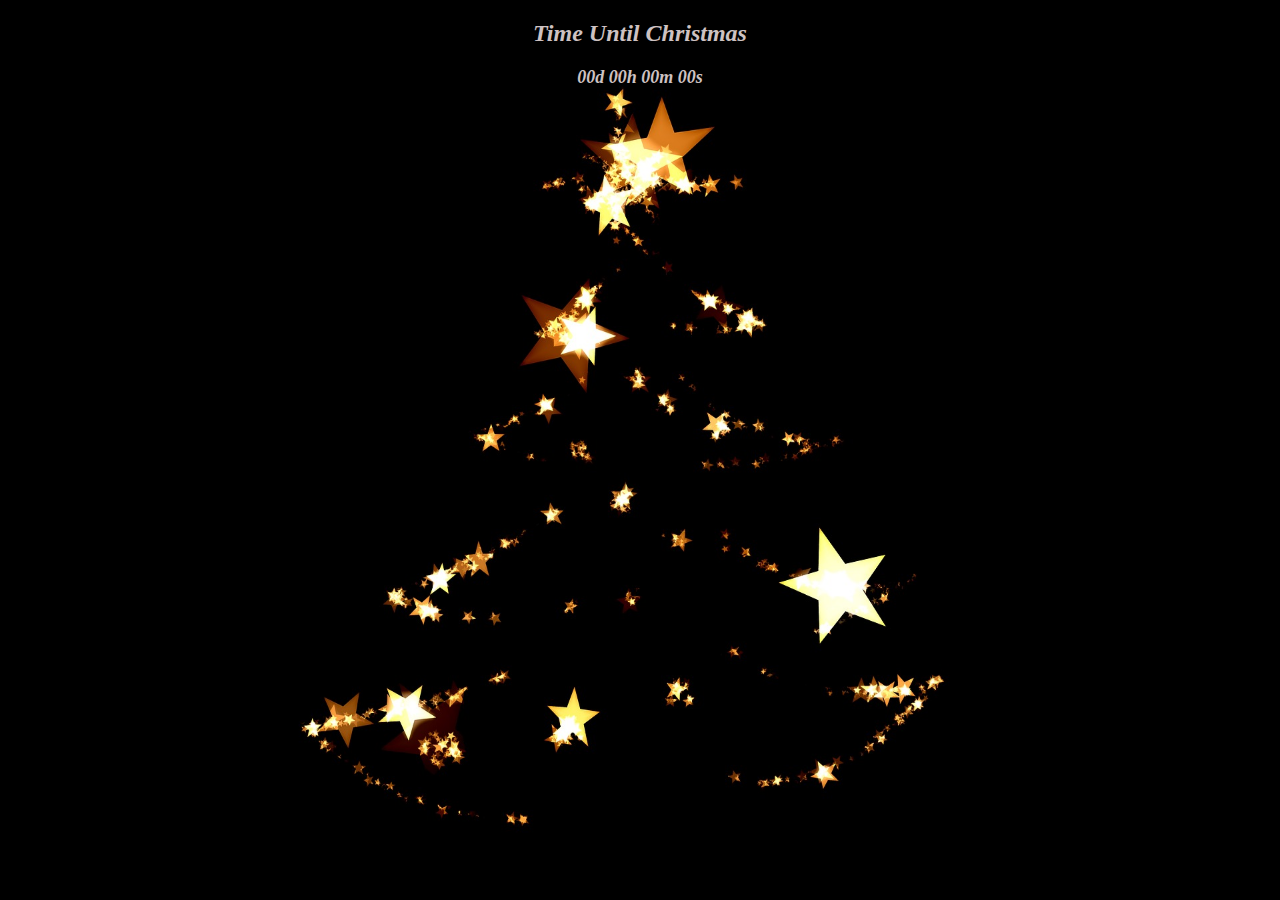
<file: result/2020.02.01/index.html>
<!DOCTYPE html>
<html>
    <head>
        <title>something</title>
        <link rel="stylesheet" href="index.css"/>
    </head>
    
    <body>
        <h2>Time Until Christmas</h2>
        <h2 class="clock"> 00d 00h 00m 00s </h2> 
        <script src="clock.js"></script>
        <script src="bg.js"></script>
    </body>
</html>
</file>
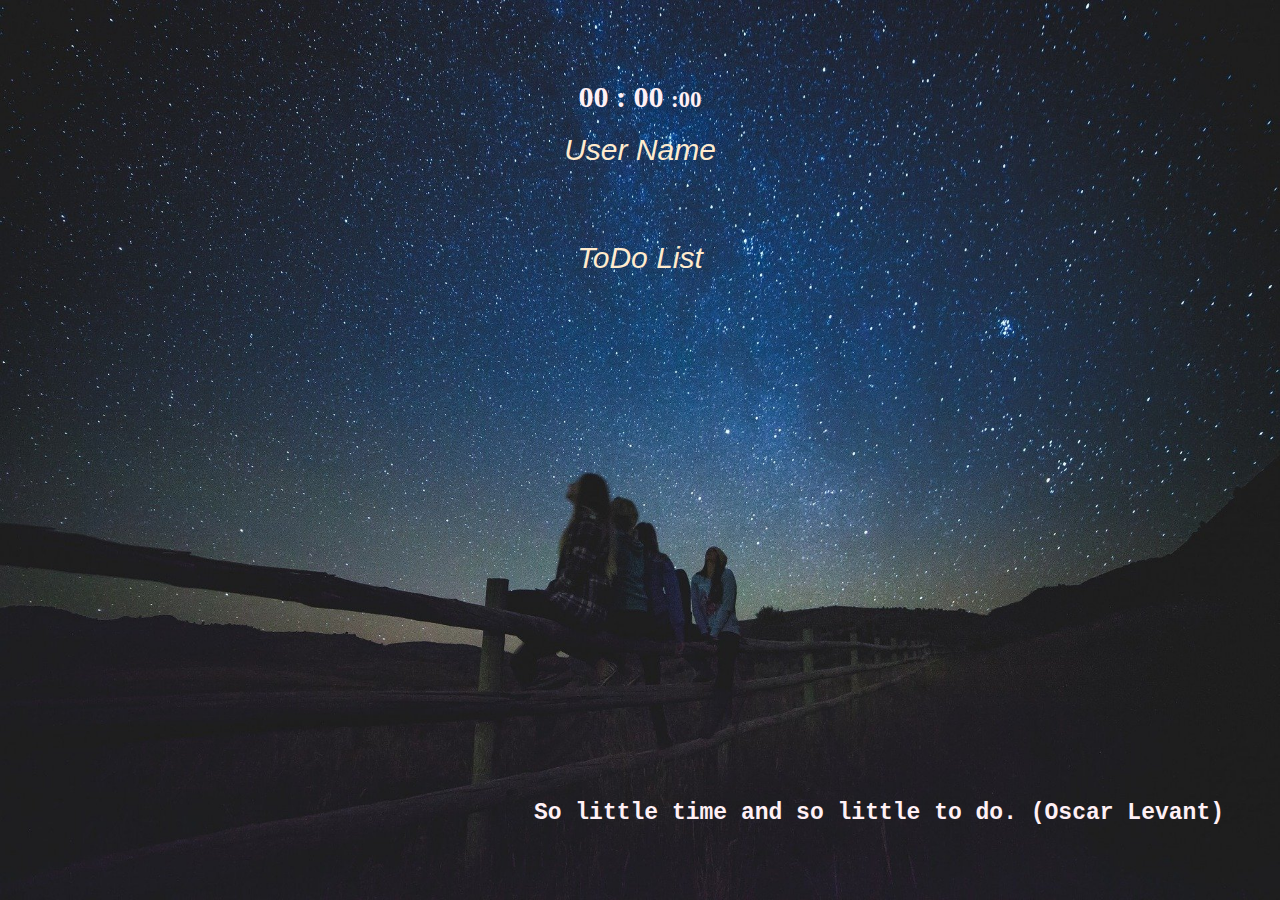
<file: result/2020.02.12/index.html>
<!DOCTYPE html>
<html>
    <head>
        <link rel="stylesheet" href="index.css">
        <title>Momentom</title>
        <meta charset="UTF-8"/>
    </head>
    <body>
    <div class="moveForm">
        <div id="useless">
            <div class="weather"></div>
            <span class="clock"> 00 : 00  </span>
            <span id="clockSec"> :00 </span>       
        </div>
        

       <form class="nameForm form">
        <input class="nameIn" type="text" placeholder="User Name">
       </form>
       <div class="nameViewer"></div>
      
       <form class= "toDoForm">
        <input class="toDoInput" placeholder="ToDo List">
       </form>
       <ul class="toDoViewer"></ul>
       
       
    </div>

        <div class="quote">
        </div>

        <script src="quotes.js"></script>
        <script src="weather.js"></script>
        <script src="bg.js"></script>
        <script src="toDoList.js"></script>
        <script src="clock.js"></script>
        <script src="username.js"></script>
    </body>
</html>
</file>
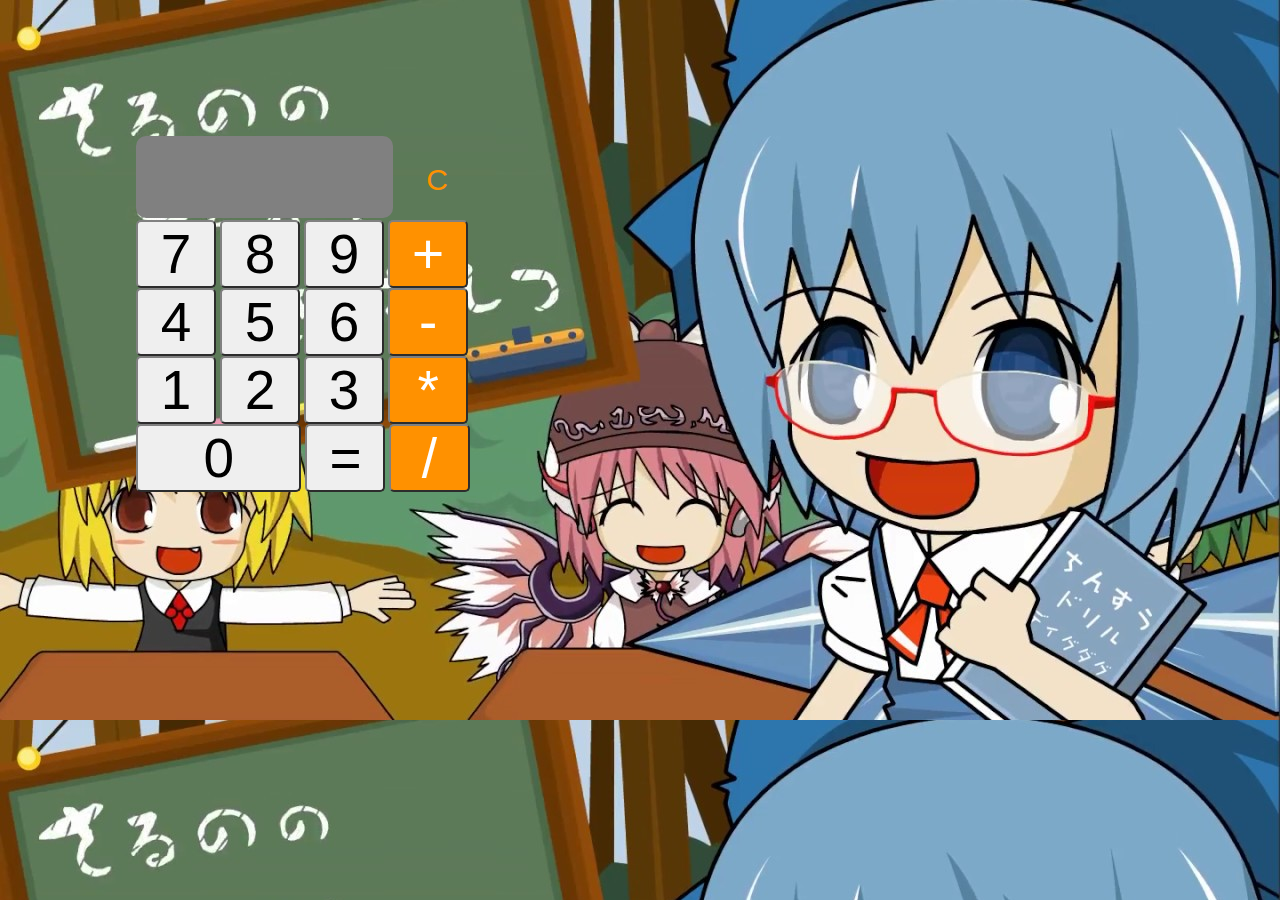
<file: result/2020.02.13.second/index.html>
<!DOCTYPE html>
<html>
    <head>
        <meta charset="UTF-8"/>
        <link rel="stylesheet" href="index.css"/>
        <title>Calculator</title>
    </head>
    <body>
        
     <div>
        <input id="calculator">
        <button class="reset" onclick="reset()">C</button> <br>
        
        <button value="7" onclick="add(7)">7</button>
        <button value="8" onclick="add(8)">8</button>
        <button value="9" onclick="add(9)">9</button>
        <button class="multi" onclick="add(`+`)">+</button> <br>

        <button value="4" onclick="add(4)">4</button>
        <button value="5" onclick="add(5)">5</button>
        <button value="6" onclick="add(6)">6</button>
        <button class="multi" onclick="add(`-`)">-</button> <br>

        <button value="1" onclick="add(1)">1</button>
        <button value="2" onclick="add(2)">2</button>
        <button value="3" onclick="add(3)">3</button>
        <button class="multi" id="multi" onclick="add(`*`)">*</button> <br>

        <button class="zero" value="0" onclick="add(0)">0</button>
        <button  id="equals" onclick="result()">=</button>
        <button class="multi" onclick="add(`/`)">/</button> <br>
     </div>  
    
    <script src="index.js"></script> 
    </body>
</html>
</file>
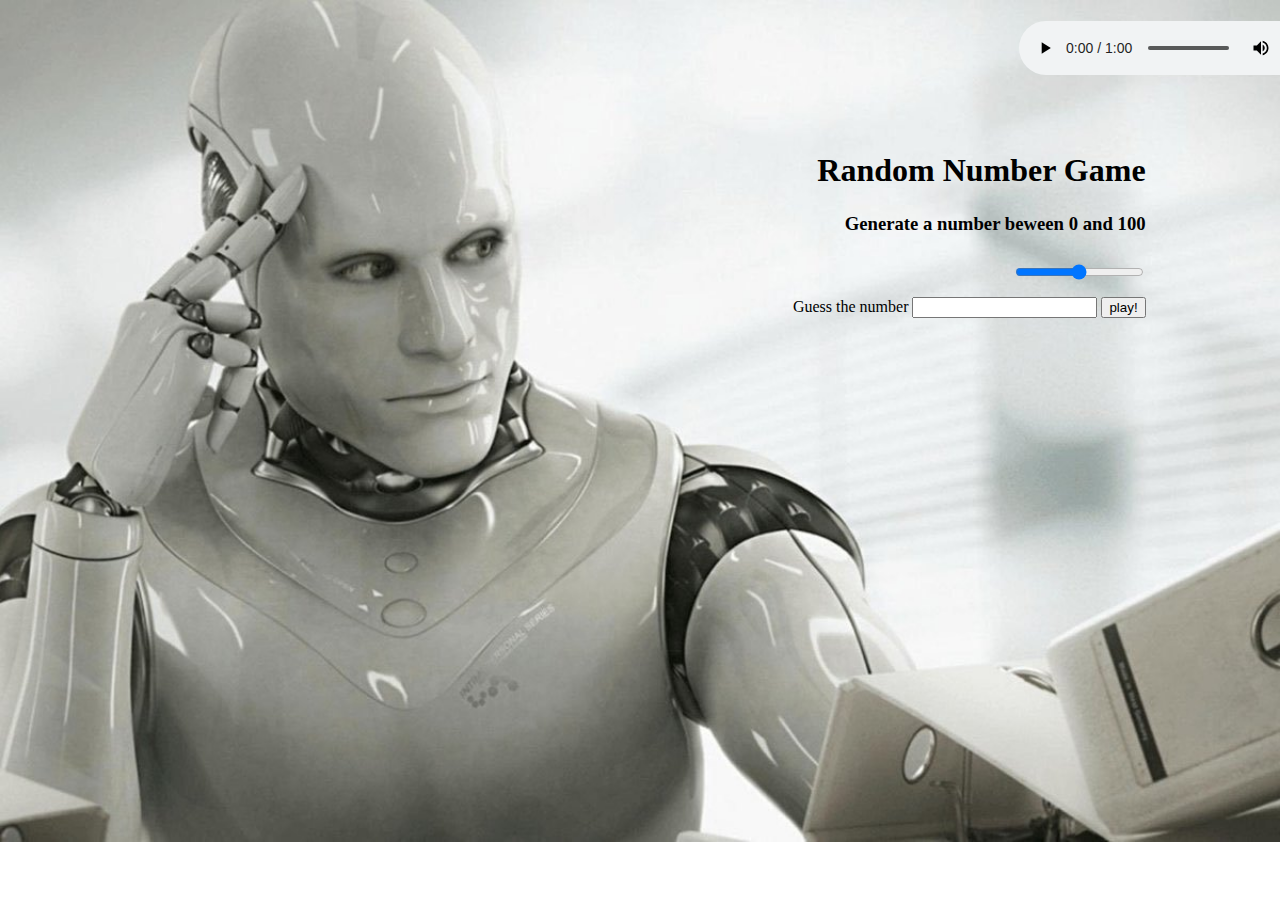
<file: result/2020.02.13/index.html>
<!DOCTYPE html>
<html>
    <head>
        <meta charset="UTF-8"/>
        <title>Random Number Game</title>
        <link rel="stylesheet" href="index.css">
    </head>
    <body>
        <audio src="src/bgm.mp3" controls loop></audio>
        <div class="front">
            <h1 class="rin">Random Number Game</h1>
            <h3>Generate a number beween 0 and <span id="sliderValueView">100</span> </h3>
            <input class="rangeScroll" id="rangeScroll" type="range" min="0" step="1" max="200" value="100" />
            <form>
                Guess the number 
                <input type="number" id="numberId" />
                <input type="button" value="play!" id="playId" />
                
            </form>
            
            <h4 class="show">
                U chose: <span id="userInput"></span> 
            </h4>
            <h4 class="showTwo">
                the machine Chose: <span id="machineInput"></span></div>
            </h4> 
            <div class="result" id="result"></div>

        </div>
        <script src="index.js"></script>
    </body>
</html>
</file>
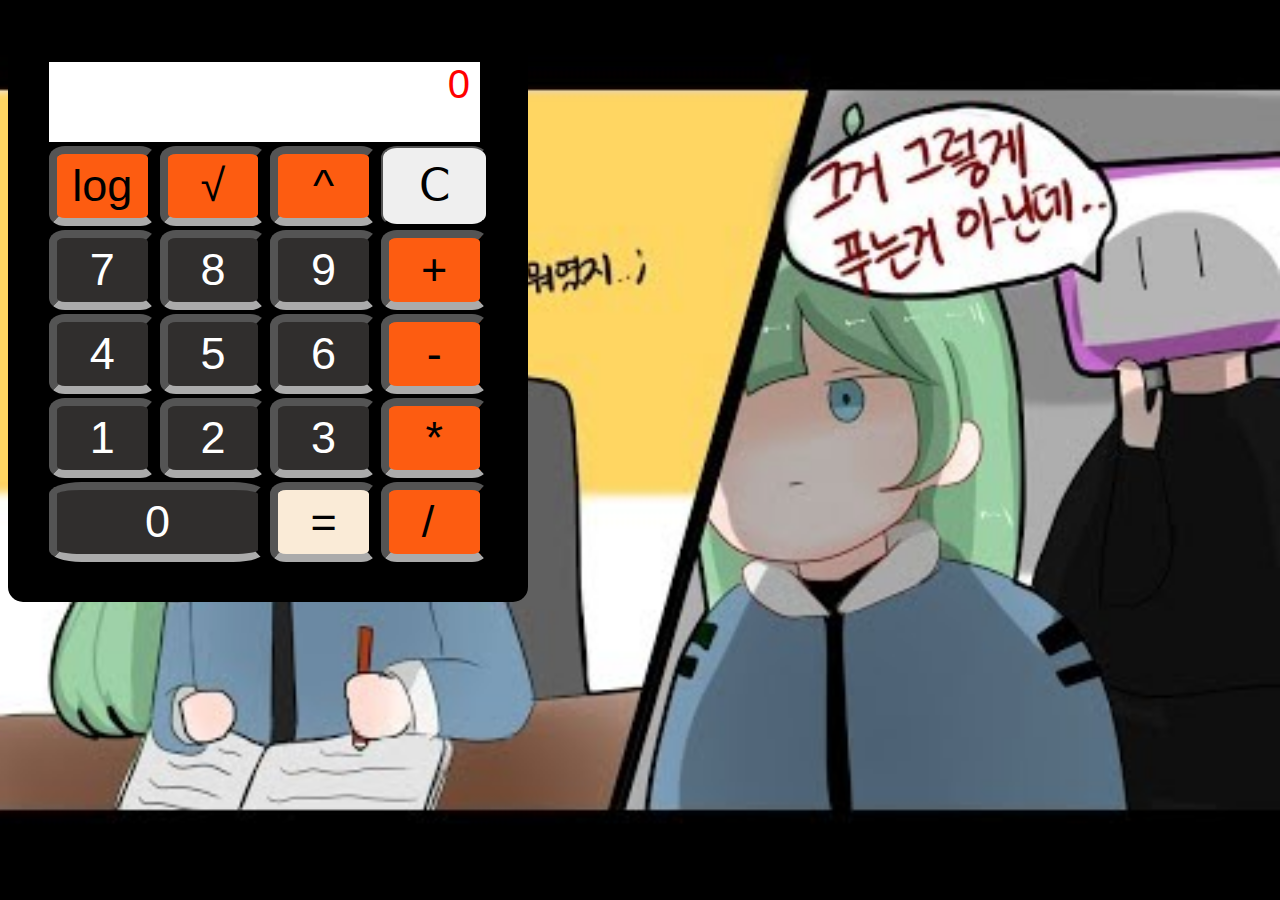
<file: result/2020.02.14/index.html>
<!DOCTYPE html>
<html>
    <head>
        <meta charset="UTF-8"/>
        <link rel="stylesheet" href="index.css">
        <title>Calculator</title>
    </head>
    <body>
        <table style="padding: 3%; padding-top: 4%;">
            <tr>
                <td colspan="4">
                    <form class="result" inputmode="text">
                    0 </form>
                </td>
            </tr>

            <tr>
                <td>
                    <input class="btn multi" type="button" value="log" >
                </td>
                <td>
                    <input class="btn multi" type="button" value="√" >
                </td>
                <td>
                    <input class="btn multi" type="button" value="^">
                </td>
                <td>
                    <input class="btn reset" type="button" value="Ⅽ" >
                </td>
            </tr>

            <tr>
                <td>
                    <input class="btn num" type="button" value="7" >
                </td>
                <td>
                    <input class="btn num" type="button" value="8" >
                </td>
                <td>
                    <input class="btn num" type="button" value="9">
                </td>
                <td>
                    <input class="btn multi" type="button" value="+">
                </td>
            </tr>
    
            <tr>
                <td>
                    <input class="btn num" type="button" value="4" >
                </td>
                <td>
                    <input class="btn num" type="button" value="5" >
                </td>
                <td>
                    <input class="btn num" type="button" value="6">
                </td>
                <td>
                    <input class="btn multi" type="button" value="-">
                </td>
            </tr>
    
            <tr>
                <td>
                    <input class="btn num" type="button" value="1">
                </td>
                <td>
                    <input class="btn num" type="button" value="2">
                </td>
                <td>
                    <input class="btn num" type="button" value="3">
                </td>
                <td>
                    <input class="btn multi" type="button" value="*">
                </td>
            </tr>
    
            <tr>
                <td colspan="2">
                    <input class="btn num" type="button" value="0" style="width: 100%;">
                </td>
                
                <td>
                    <input class="btn equals" type="button" value="=" style="background-color: antiquewhite; border-width: 8px; border-bottom-color: white;">
                </td>
                <td>
                    <input class="btn multi" type="button" value="/ ">
                </td>
            </tr>
    
        </table>

        

    <script src="index.js"></script> 
    </body>
</html>
</file>
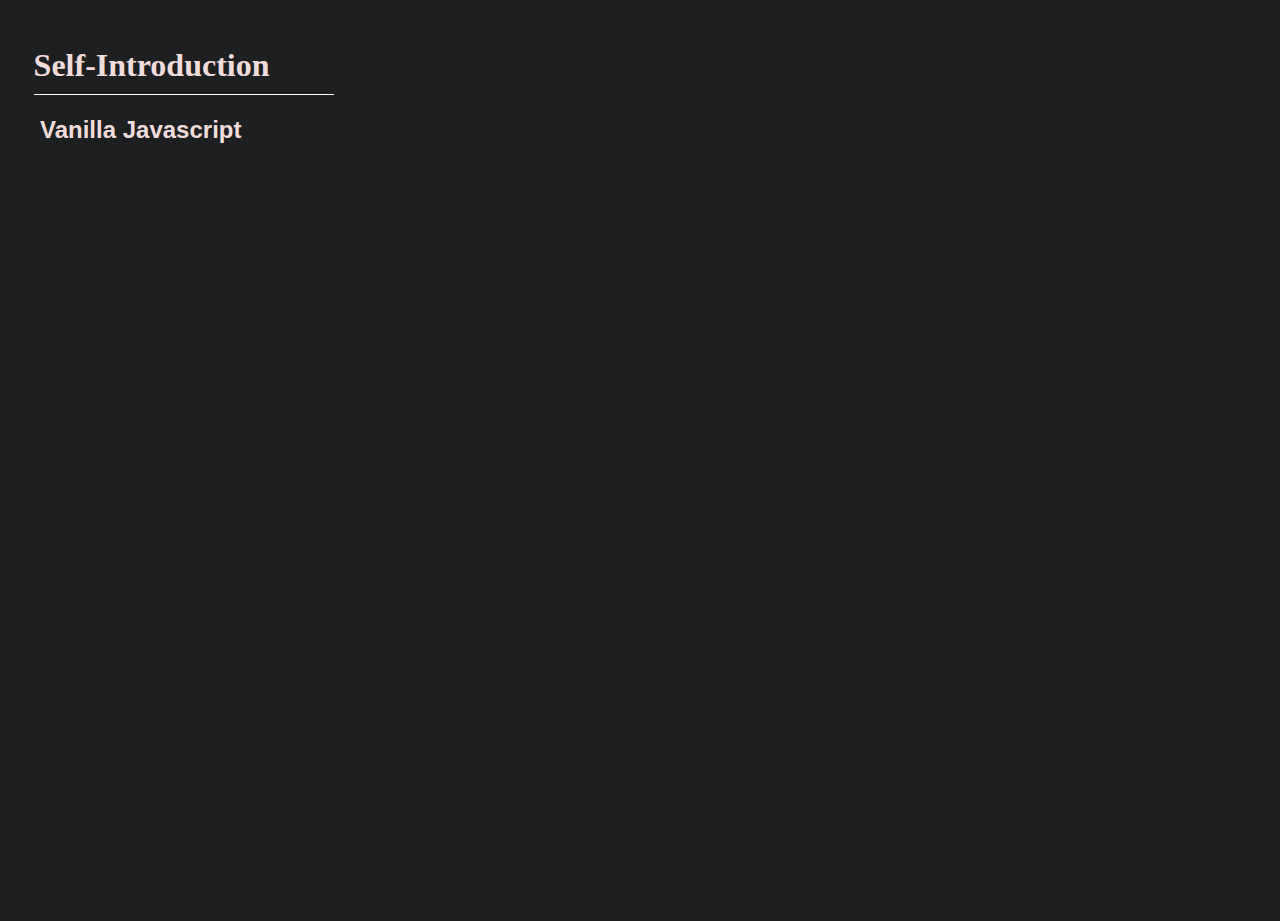
<file: result/result.html>
<!DOCTYPE html>
<html lang="en" dir="ltr">
 <head>
  <meta charset="utf-8">
  <link rel="stylesheet" href="resultOption.css" />
  <link rel="stylesheet" href="resultClick.css">
  <link rel="stylesheet" href="resultAdd.css">

  <title>Self-Introduction</title>
 </head>
  
 <body>
  
  <h1 class="titleAni" id="title">Self-Introduction</h1>
      
  <h2 class="bodyTitle indexTitle indexhover">Vanilla Javascript</h2> <br><br>

  <div class="showList-form showList">
    <span class="writing"> 2020.02.01 Christmas D-Day   <a class="urlLink" href="result/2020.02.01/index.html">link</a> <br> </span>
    <span class="writing"> 2020.02.12 momentum clone   <a class="urlLink" href="2020.02.12/index.html">link</a> <br> </span>
    <span class="writing"> 2020.02.13 Random Number Game <a class="urlLink" href="2020.02.13/index.html">link</a> <br> </span>
    <span class="writing"> 2020.02.13 Calculator ver0.1 <a class="urlLink" href="2020.02.13.second/index.html">link</a> <br> </span>
    <span class="writing"> 2020.02.14 Calculator ver0.2 <a class="urlLink" href="2020.02.14/index.html">link</a> <br> </span>   
   
  </div>

    <script src="result.js"></script>
  </body>
</html>
</file>
<file: result/2020.02.01/index.css>
@keyframes fadeIn{
    from{
        opacity: 0;
    }
    to{
        opacity: 1;
    }
}

.bgImage{
    position: absolute;
    top: 0;
    left: 0;
    width: 100%;
    height: 100%;
    z-index: -1;
    animation: fadeIn .5s linear;
}

h2{
    color: rgb(206, 194, 194);
    text-align: center;
    font-family: Cambria, Cochin, Georgia, Times, 'Times New Roman', serif;
    font-style: italic;
}

.clock {
    font-size: large;
}
</file>
<file: result/2020.02.12/index.css>
body{
    background-color: black;
    color: lavenderblush;
}

#clockSec{
    font-size: 23px;
}

.form,
.userInput,
.on {
    display: none;

}

.showing {
    display: block;
}

.bgImage{
    position: absolute;
    top: 0;
    left: 0;
    width: 100%;
    height: 100%;
    z-index: -1;
    animation: fadeIn .5s linear;
}

.moveForm{
    text-align: center;
    font-size: 50px;
    font-weight: bolder;
    font-family: 'Times New Roman', Times, serif;
    margin-top: 80px;

}

.toDoForm{
    margin: 50px;
}

.nameIn,
.toDoInput{
    border: none;
    background: transparent;
    font-size: 30px;
    width: 300px;
    color: beige;
    text-align: center;
}

.nameIn::placeholder,
.toDoInput::placeholder{
    color: blanchedalmond;
    font-style: italic;
    text-align: center;
}

#useless{
    font-size: 30px;
}

ul{
    list-style:none;
}

.quote,
.giveup{
    text-align-last: right;
    position: absolute;
    bottom:0;
    width: 95%;
    height: 100px;  
    font-family: 'Courier New', Courier, monospace;
    font-size: 23px;
    font-weight: bolder;
}
</file>
<file: result/2020.02.13.second/index.css>
body{
    background-color: black;
    background-image: url(src/1.jpg);
}

button{
    text-align: center;
    font-size: 55px;
    width: 15%;
    position: relative;
    display: inline-block;
    -webkit-transition-duration: 0.4s;
    transition-duration: 0.4s;
    border-color: gray;
    border-radius: 5px;
    padding: 0%;
    margin: 0%;
}

#calculator{
    width: 45%;
    text-align: right;
    padding-right: 15px;
    margin-bottom: 2px;
    background-color: gray;
    border: none;
    line-height: 200%;
    font-size: 40px;
    color: white;
    border-radius: 10px;
    font-family: 'Times New Roman', Times, serif;
}

.zero{
    width: 31%;
}

div{
    position: absolute;
    padding-left: 10%;
    padding-top: 10%;
}

.reset{
    background-color: transparent;
    color: rgb(255, 145, 0);
    font-size: 30px;
    border: none;
}

.multi{
    background-color: rgb(255, 145, 0);
    color: white;
}
</file>
<file: result/2020.02.13/index.css>
html{
    background-color: white;
    background-image: url(src/1.jpg);
    background-repeat: no-repeat;
    background-size: cover;
    overflow: hidden;
}

body{
    color: black;
    font-family: Georgia, 'Times New Roman', Times, serif;
}

.show,
.showTwo{
    display:  none;
}

.on{
    display: block;
}

audio{
    margin-left: 80%;
    margin-top: 1%;
    
}

.front{
    text-align: right;
    margin: 10%;
    line-height: 200%;
}

.result{
    margin-right: 14%;   
}

.rin{
    margin-top: -5%;
}

.rangeScroll{
    border-color: black;
}
</file>
<file: result/2020.02.14/index.css>
html{
    background-color: white;
    color: white;
    background: url(src/1.jpg) no-repeat center center fixed;
    -webkit-background-size: cover;
  -moz-background-size: cover;
  -o-background-size: cover;
  background-size: cover;
}

.btn{
    width: 80pt;
    height: 60pt;
    border-radius: 15%;
    font-size: 45px;
    font-family: 'Segoe UI', Tahoma, Geneva, Verdana, sans-serif;
}

.multi{
    background-color: rgb(253, 92, 17);
    border-width: 8px;
    border-bottom-color: white;
}

.num{
    background-color: rgb(48, 46, 45);
    border-width: 8px;
    border-bottom-color: white;
    color: white;
}

table{
    background-color: black;
    border-radius: 15px;
}

.result{
    background-color: white;
    color: red;
    font-family: Impact, Haettenschweiler, 'Arial Narrow Bold', sans-serif;
    font-size: 500px;
    width: 96%; 
    height: 80px; 
    font-size: 40px; 
    text-align: right; 
    padding-right: 10px;
}
</file>
<file: result/resultOption.css>
/*  result페이지 기본 CSS
홈페이지 로딩 후 페이드인 이벤트*/
html{
    background-color: #1d1f20; color: rgb(241, 220, 220);
    animation: fadein  2s;
    -webkit-animation: fadein 2s;
    -o-animation: fadein 2s;
    width: 100%;
    height: 100%;
    border-radius: 20%;
}

body{
    font-family: Serif;
    width: 100%;
    height: 100%;
    overflow: hidden;
}

/*제일 상단 타이틀*/
.titleAni{
    padding: 2%;
    padding-bottom: 0%;
}

/*제일 상단 타이틀 하단 선*/
#title:after {
    content: "";
    border-bottom: 1px solid white;
    width: 300px;
    display: block;
    padding-top: 10px;
    padding-left: -10px;
}

/* 링크 */
.urlLink{
    margin-left: 10px;
    color: lime;
}

/* 본문 목록 양식 */
.writing,
.writingTwo{
    font-size: large;
    line-height: 200%;
    font-family: -apple-system, BlinkMacSystemFont, 'Segoe UI', Roboto, Oxygen, Ubuntu, Cantarell, 'Open Sans', 'Helvetica Neue', sans-serif;
}

/* 타이틀 공통 옵션 */
.bodyTitle{
    font-family: Verdana, Geneva, Tahoma, sans-serif;
    cursor: pointer;
    padding-left: 2.5%;
}

/* JS 타이틀 */
.indexTitle{
    width: 26%;
}

/* SQL 타이틀 */
.indexTwo{
    width: 6%;
    
}

/* 목록을 묶은 form
눌렀을 때 목록을 보이게 만듬*/
/* JS 목록 */
.showList-form{
    width: 40%;
    margin-left: 40%;
    margin-top: -3%;
}

/* SQL 목록 */
.formTwo{
    width: 40%;
    margin-left: 40%;
    margin-top: -3%;
    position: relative;
}


/* 애니메이션 keyframes */
@keyframes fadein {
    from {
        opacity:0;
    }
    to {
        opacity:1;
    }
}
</file>
<file: result/resultClick.css>
.indexhover:hover{
	-webkit-animation: blink-1 0.6s both;
          animation: blink-1 0.6s both;
  color: red;
}

/* ----------------------------------------------
 * Generated by Animista on 2020-2-16 9:1:4
 * Licensed under FreeBSD License.
 * See http://animista.net/license for more info. 
 * w: http://animista.net, t: @cssanimista
 * ---------------------------------------------- */

/**
 * ----------------------------------------
 * animation blink-1
 * ----------------------------------------
 */


@-webkit-keyframes blink-1 {
    0%,
    50%,
    100% {
      opacity: 1;
    }
    25%,
    75% {
      opacity: 0;
    }
  }
  @keyframes blink-1 {
    0%,
    50%,
    100% {
      opacity: 1;
    }
    25%,
    75% {
      opacity: 0;
    }
}
</file>
<file: result/resultAdd.css>
/* classList.add 
    +form들에 대해서 기본적으로 숨김   */

.showList{
    display: none;
}
      
/*  +클릭하면 보이는 애니메이션 효과 */
.show{
    display: inline-block;
    animation: fadein  2s;
}
      
/*  +하단의 제목에  */
.marginVal{
    font-family: Verdana, Geneva, Tahoma, sans-serif;
    cursor: pointer;
    margin-bottom: 0%;
}
</file>
